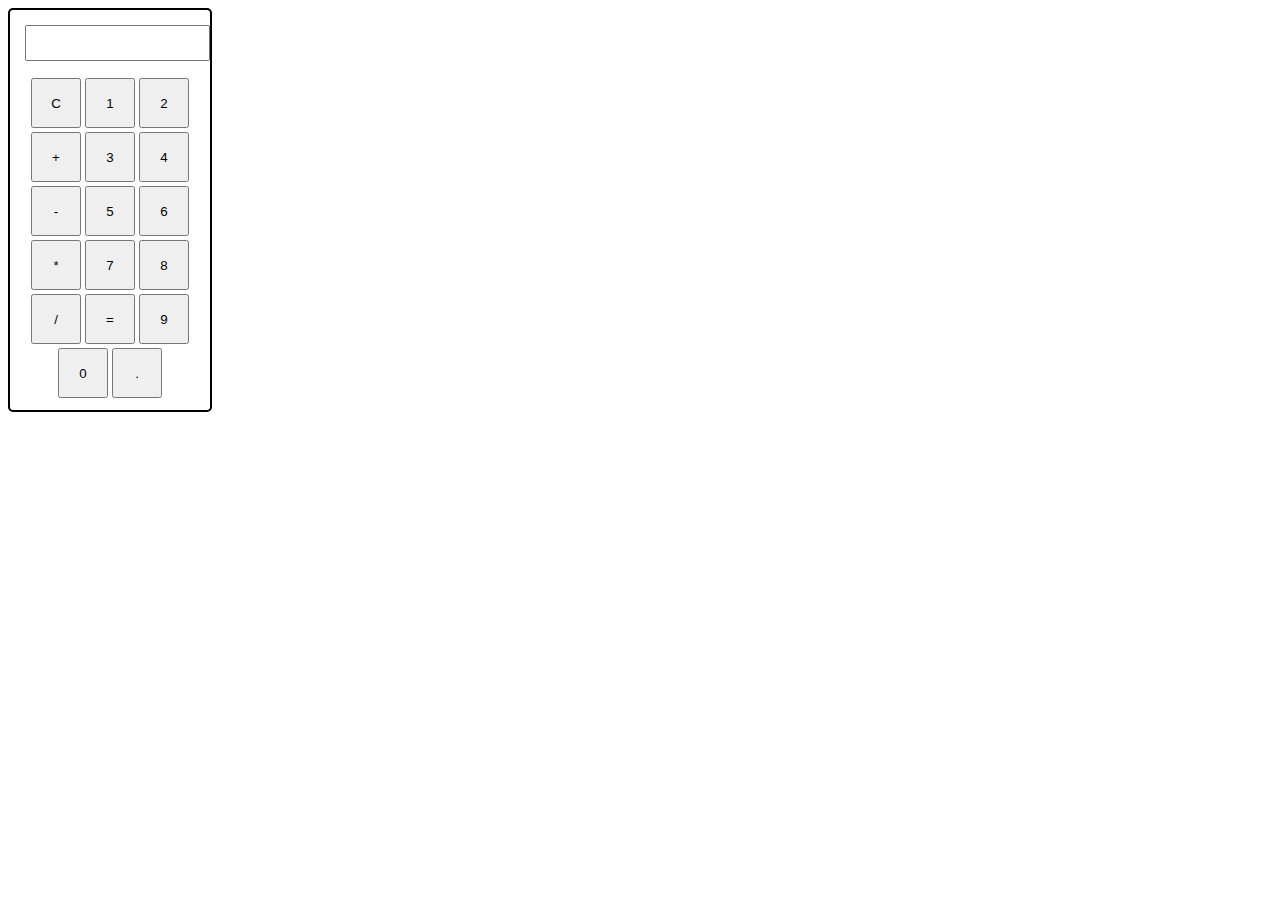
<file: Caculator/index.html>
<!DOCTYPE html>
<html lang="en">
<head>
    <meta charset="UTF-8">
    <meta name="viewport" content="width=device-width, initial-scale=1.0"> 
    <link rel="stylesheet" href="style.css">
    <title>Calculator</title>
</head>
<body>
    <div id="calculator">
        <input type="text" id="display" readonly>
        <div class="btn-container">
            <button class="button" onclick="currentDisplay = '';
            document.querySelector('#display').value = currentDisplay">C</button>

            <button class="button" onclick="currentDisplay = currentDisplay + '1';
            document.querySelector('#display').value = currentDisplay">1</button>

            <button class="button" onclick="currentDisplay = currentDisplay + '2';
            document.querySelector('#display').value = currentDisplay">2</button>

            <button class="button" onclick="currentDisplay = currentDisplay + '+';
            document.querySelector('#display').value = currentDisplay">+</button>

            <button class="button" onclick="currentDisplay = currentDisplay + '3';
            document.querySelector('#display').value = currentDisplay">3</button>

            <button class="button" onclick="currentDisplay = currentDisplay + '4';
            document.querySelector('#display').value = currentDisplay">4</button>

            <button class="button" onclick="currentDisplay = currentDisplay + '-';
            document.querySelector('#display').value = currentDisplay">-</button>

            <button class="button" onclick="currentDisplay = currentDisplay + '5';
            document.querySelector('#display').value = currentDisplay">5</button>

            <button class="button" onclick="currentDisplay = currentDisplay + '6';
            document.querySelector('#display').value = currentDisplay">6</button>

            <button class="button" onclick="currentDisplay = currentDisplay + '*';
            document.querySelector('#display').value = currentDisplay">*</button>

            <button class="button" onclick="currentDisplay = currentDisplay + '7';
            document.querySelector('#display').value = currentDisplay">7</button>

            <button class="button" onclick="currentDisplay = currentDisplay + '8';
            document.querySelector('#display').value = currentDisplay">8</button>

            <button class="button" onclick="currentDisplay = currentDisplay + '/';
            document.querySelector('#display').value = currentDisplay">/</button>

            <button class="button" onclick="
            let result = eval(currentDisplay)
            currentDisplay = result;
            document.querySelector('#display').value = currentDisplay">=</button>

            <button class="button" onclick="currentDisplay = currentDisplay + '9';
            document.querySelector('#display').value = currentDisplay">9</button>

            <button class="button" onclick="currentDisplay = currentDisplay + '0';
            document.querySelector('#display').value = currentDisplay">0</button>

            <button class="button" onclick="currentDisplay = currentDisplay + '.';
            document.querySelector('#display').value = currentDisplay">.</button>
        </div>
    </div>
    <script>
        let currentDisplay = '';
        document.querySelector('#display').value = currentDisplay
    </script>
</body>
</html>
</file>
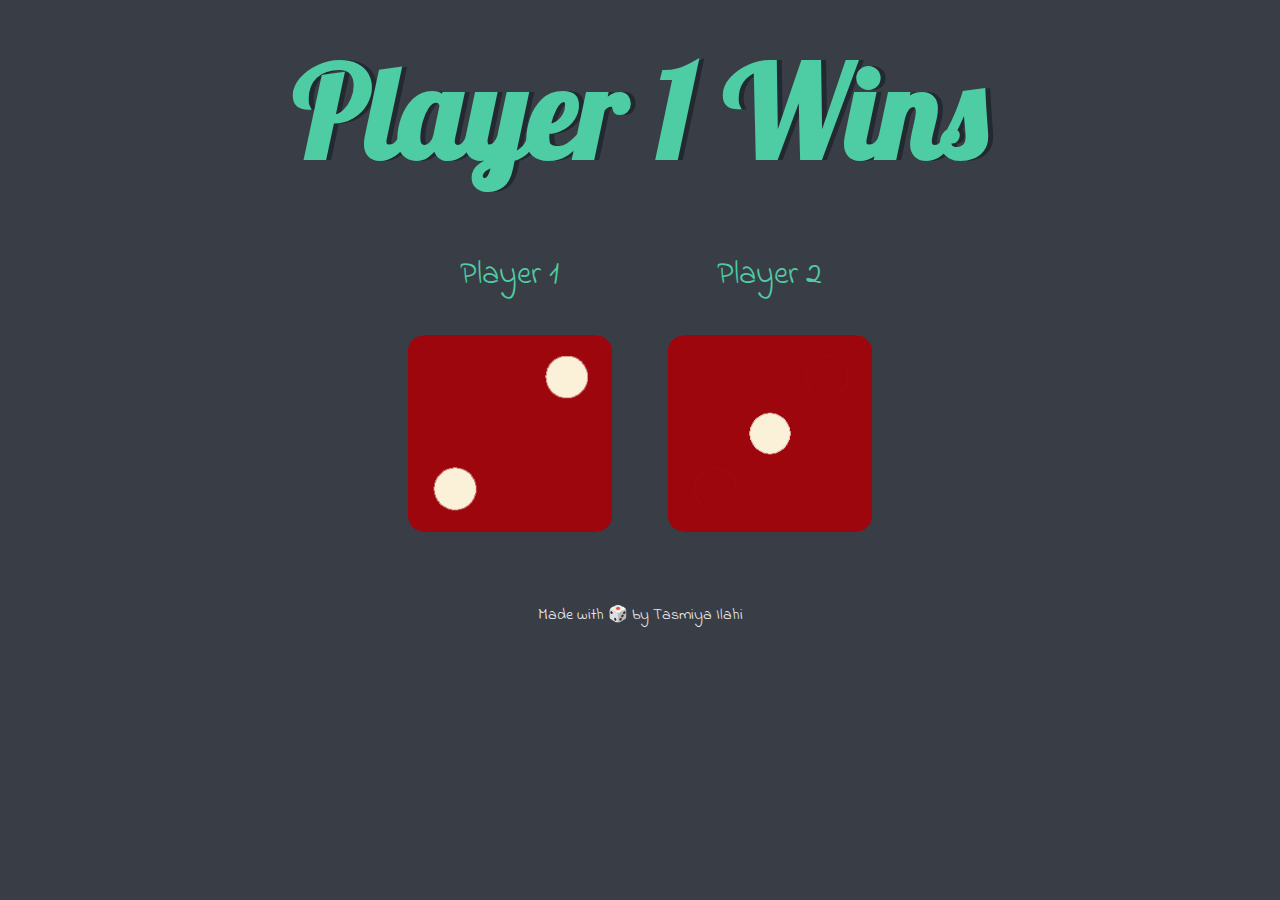
<file: Dice Game/dicee.html>
<!DOCTYPE html>
<html lang="en" dir="ltr">
  <head>
    <meta charset="utf-8">
    <title>Dicee</title>
    <link rel="stylesheet" href="styles.css">
    <link href="https://fonts.googleapis.com/css?family=Indie+Flower|Lobster" rel="stylesheet">
    
  </head>
  <body>

    <div class="container">
      <h1>Refresh Me</h1>

      <div class="dice">
        <p>Player 1</p>
        <img class="img" src="./images/dice6.png">
      </div>

      <div class="dice">
        <p>Player 2</p>
        <img class="img" src="./images/dice6.png">
      </div>

    </div>

    <script src="./index.js"></script>
  </body>

  <footer>
    Made with 🎲 by Tasmiya Ilahi
  </footer>
</html>
</file>
<file: Caculator/style.css>
#calculator{
    border: 2px solid black;
    border-radius: 5px;
    width: 200px;
}
#display{
    margin: 15px;
    display: flex;
    justify-content: center;
    height: 30px;
}
.btn-container{
    display: flex;
    justify-content: center;
    flex-wrap: wrap;
    padding-bottom: 10px;
}
.button{
    width: 50px;
    height: 50px;
    margin: 2px;
}
</file>
<file: Dice Game/styles.css>
.container {
  width: 70%;
  margin: auto;
  text-align: center;
}

.dice {
  text-align: center;
  display: inline-block;

}

body {
  background-color: #393E46;
}

h1 {
  margin: 30px;
  font-family: 'Lobster', cursive;
  text-shadow: 5px 0 #232931;
  font-size: 8rem;
  color: #4ECCA3;
}

p {
  font-size: 2rem;
  color: #4ECCA3;
  font-family: 'Indie Flower', cursive;
}

img {
  width: 80%;
}

footer {
  margin-top: 5%;
  color: #EEEEEE;
  text-align: center;
  font-family: 'Indie Flower', cursive;

}
</file>
